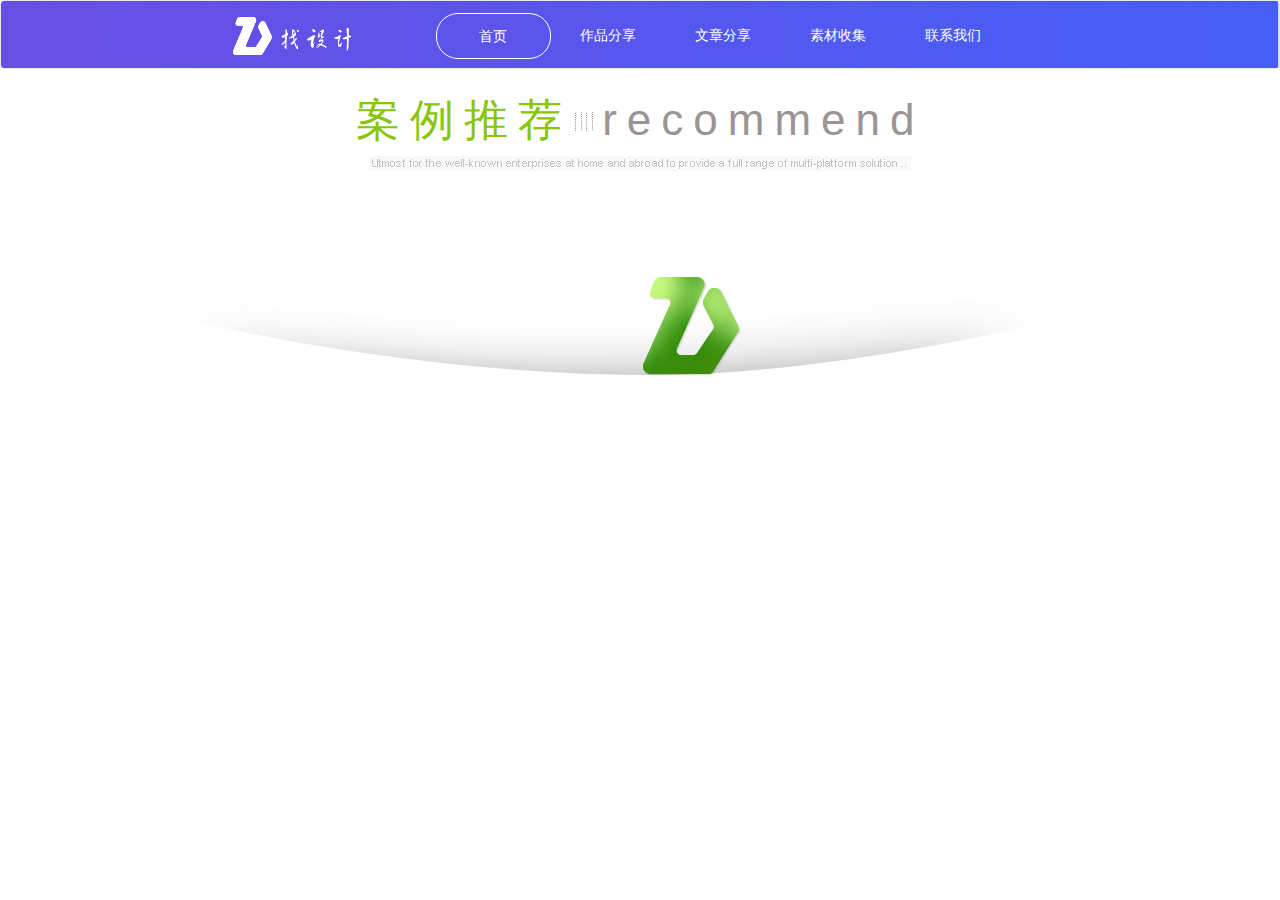
<file: zhaosheji/index.html>
<!DOCTYPE html>
<html lang="en">
<head>
	<meta charset="UTF-8">
	<meta name="viewport" content="width=device-width, initial-scale=1">
	<title>找设计</title>
	<link rel="stylesheet" href="css/bootstrap.css">
	<link rel="stylesheet" href="css/common.css">
</head>
<body>
	<nav class="navbar navbar-default">
		<div class="container">
			<!-- Brand and toggle get grouped for better mobile display -->
			<div class="navbar-header">
				<button type="button" class="navbar-toggle collapsed" data-toggle="collapse" data-target="#bs-example-navbar-collapse-1" aria-expanded="false">
					<span class="sr-only">Toggle navigation</span>
					<span class="icon-bar"></span>
					<span class="icon-bar"></span>
					<span class="icon-bar"></span>
				</button>
				<a class="navbar-brand" href="#"><img src="img/header_logo.png" alt="找设计"></a>
			</div>

			<div class="collapse navbar-collapse" id="bs-example-navbar-collapse-1">
				<ul class="nav navbar-nav">
					<li class="active">
						<a href="#">首页<span class="sr-only">(current)</span></a>
					</li>
					<li><a href="#">作品分享</a></li>
					<li><a href="#">文章分享</a></li>
					<li><a href="#">素材收集</a></li>
					<li><a href="#">联系我们</a></li>
				</ul>
			</div>
		</div>
	</nav>
	<script src="js/jquery.min.js"></script>
	<script src="js/bootstrap.js"></script>
    <!--内容标题-->
    <div class="content_title">
    	<div class="content_title_main">
            <span class="green">案例推荐</span>
            <img src="img/content_pic.png">
            <img src="img/content_pic.png">
            <span class="white">recommend</span>
        </div>
        <img src="img/pic_one.png">              
    </div>
    <div class="content-logo">
        <img src="img/pro_pic.png" class="logo-foot">
        <img src="img/logo_pic.png" class="logo-footer">
    </div>
    <div class="content-serve">
    	<div class="type">
        	<p class="chinese">各种商业平台服务</p>
        	<p class="english">Various business platform services</p>
        </div>    
    </div>
</body>
</html>
</file>
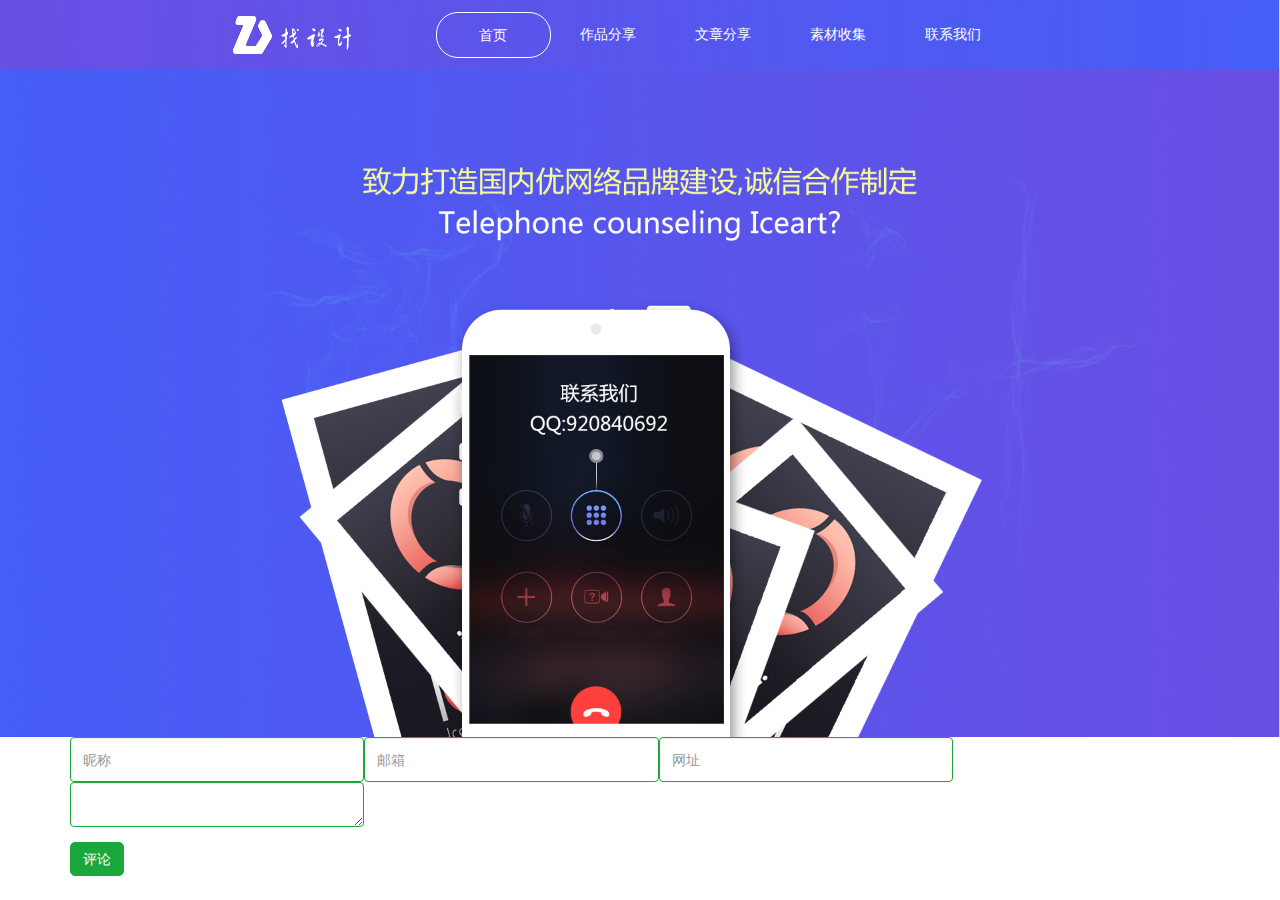
<file: zhaosheji/contact.html>
<!DOCTYPE html>
<html lang="en">
<head>
	<meta charset="UTF-8">
	<meta name="viewport" content="width=device-width, initial-scale=1">
	<title>联系我们</title>
	<link rel="stylesheet" href="css/bootstrap.css">
	<link rel="stylesheet" href="css/common.css">
	<link rel="stylesheet" href="css/contact.css">
</head>
<body>
	<nav class="navbar navbar-default">
		<div class="container">
			<!-- logo -->
			<div class="navbar-header">
				<button type="button" class="navbar-toggle collapsed" data-toggle="collapse" data-target="#bs-example-navbar-collapse-1" aria-expanded="false">
					<span class="sr-only">Toggle navigation</span>
					<span class="icon-bar"></span>
					<span class="icon-bar"></span>
					<span class="icon-bar"></span>
				</button>
				<a class="navbar-brand" href="#"><img src="img/header_logo.png" alt="找设计"></a>
			</div>
				<!-- nav导航 -->
			<div class="collapse navbar-collapse" id="bs-example-navbar-collapse-1">
				<ul class="nav navbar-nav">
					<li class="active">
						<a href="index.html">首页<span class="sr-only">(current)</span></a>
					</li>
					<li><a href="#">作品分享</a></li>
					<li><a href="#">文章分享</a></li>
					<li><a href="#">素材收集</a></li>
					<li><a href="contact.html">联系我们</a></li>
				</ul>
			</div>
		</div>
	</nav>
	<!-- 广告图片 -->
	<div id="banner">
		<img src="img/banner.png" class="img-responsive">
	</div>
		<!-- 提交信息 -->
	<form class="container ">
		<div class="form-group ">
			<input type="text" class="form-control " placeholder="昵称">
			<input type="email" class="form-control " placeholder="邮箱">
			<input type="email" class="form-control " placeholder="网址">
			<textarea class="form-control"></textarea>
		</div>
		<button type="button" class="btn btn-primary" data-toggle="button" aria-pressed="false" autocomplete="off">评论</button>
	</form>
	<script src="js/jquery.min.js"></script>
	<script src="js/bootstrap.js"></script>
</body>
</html>
</file>
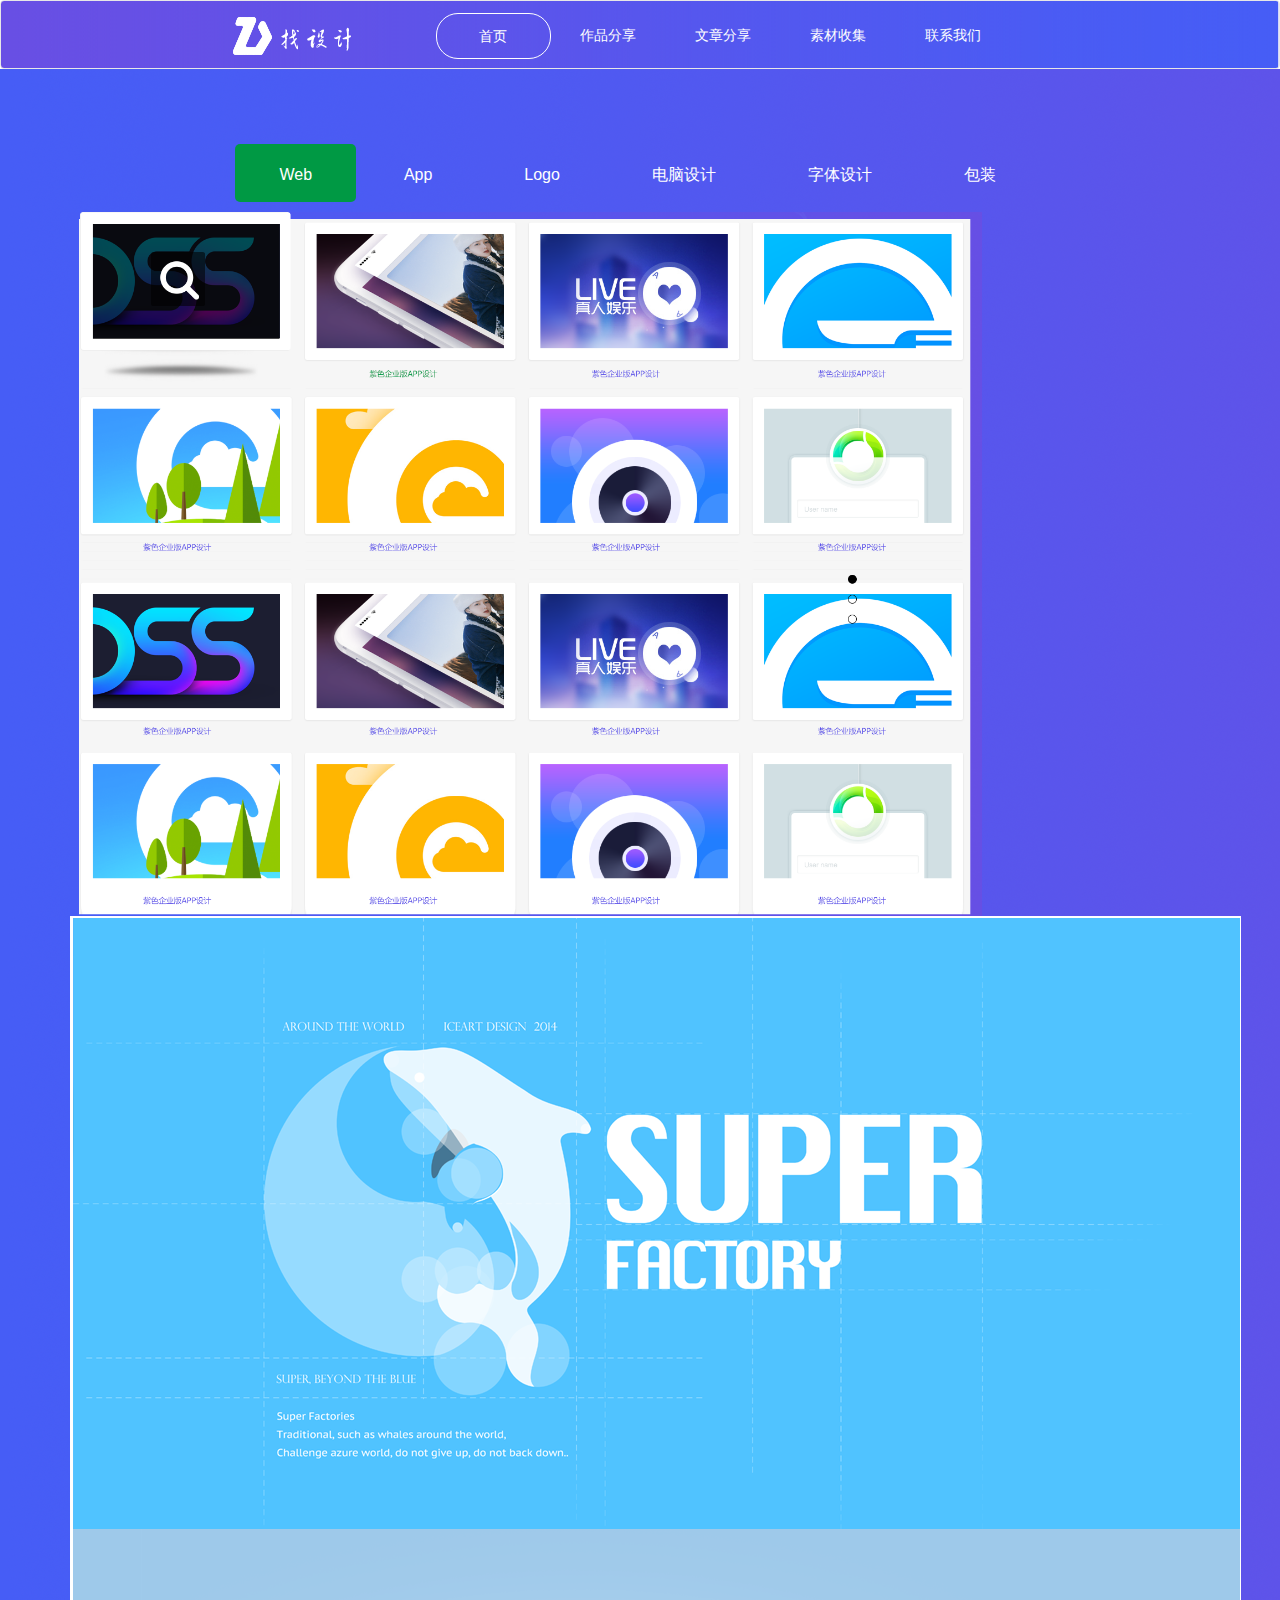
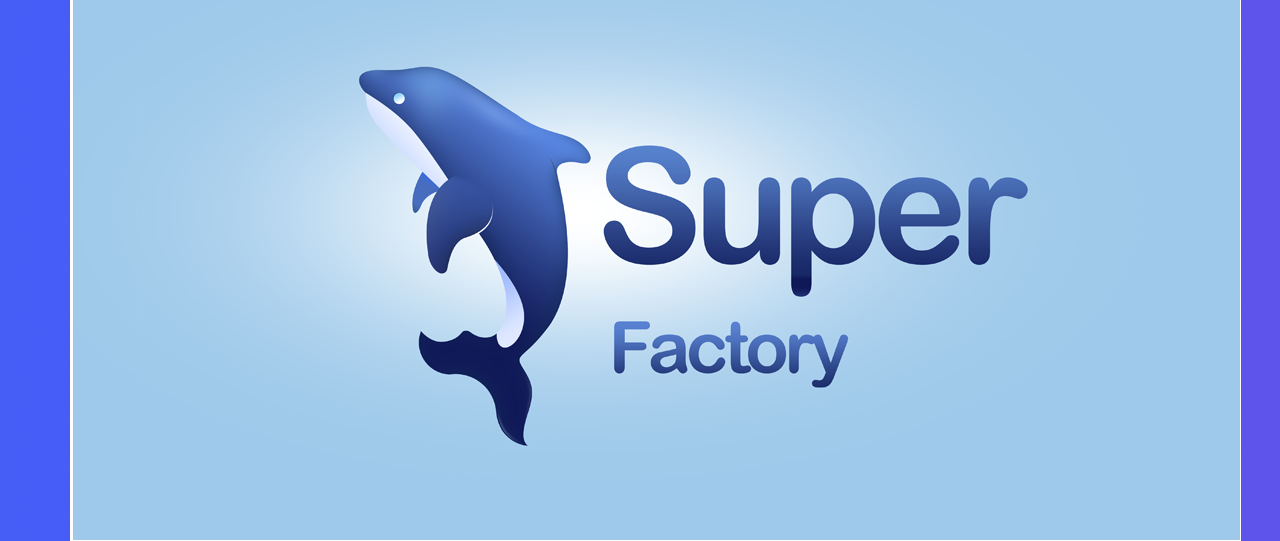
<file: zhaosheji/works-share.html>
<!DOCTYPE html>
<html lang="en">
<head>
	<meta charset="UTF-8">
	<meta name="viewport" content="width=device-width, initial-scale=1">
	<title>Document</title>
	<link rel="stylesheet" href="css/bootstrap.css">
	<link rel="stylesheet" href="css/common.css">
	<link rel="stylesheet" href="css/works-share.css">
</head>
<body>
	<nav class="navbar navbar-default">
		<div class="container">
			<!-- Brand and toggle get grouped for better mobile display -->
			<div class="navbar-header">
				<button type="button" class="navbar-toggle collapsed" data-toggle="collapse" data-target="#bs-example-navbar-collapse-1" aria-expanded="false">
					<span class="sr-only">Toggle navigation</span>
					<span class="icon-bar"></span>
					<span class="icon-bar"></span>
					<span class="icon-bar"></span>
				</button>
				<a class="navbar-brand" href="#"><img src="img/header_logo.png" alt="找设计"></a>
			</div>

			<div class="collapse navbar-collapse" id="bs-example-navbar-collapse-1">
				<ul class="nav navbar-nav">
					<li class="active">
						<a href="#">首页<span class="sr-only">(current)</span></a>
					</li>
					<li><a href="#">作品分享</a></li>
					<li><a href="#">文章分享</a></li>
					<li><a href="#">素材收集</a></li>
					<li><a href="#">联系我们</a></li>
				</ul>
			</div>
		</div>
	</nav>
	<div class="all">
		<div class="main container">
			<ul class="list-inline">
				<li class="bread-nav"><a href="#">Web</a></li>
				<li><a href="#">App</a></li>
				<li><a href="#">Logo</a></li>
				<li><a href="#">电脑设计</a></li>
				<li><a href="#">字体设计</a></li>
				<li><a href="#">包装</a></li>
			</ul>
			<div class="works-show center-block">
				<img src="img/app_design.png" alt="">
			</div>
			<a href="#"><img src="img/works_share_1.png" alt=""></a>
			<a href="#"><img src="img/works_share_2.png" alt=""></a>
		</div>
	</div>
	<script src="js/jquery.min.js"></script>
	<script src="js/bootstrap.js"></script>
</body>
</html>
</file>
<file: zhaosheji/css/common.css>
/*整体*/
.navbar{min-height: 69px;}
.navbar.navbar-default{background: url(../img/header_bg.png) repeat-y; background-size:100% auto; }
/*logo*/
.navbar .navbar-brand{height: auto;padding: 0px;padding-top: 14px;}
.container > .navbar-header, .container-fluid > .navbar-header, .container > .navbar-collapse, .container-fluid > .navbar-collapse{margin-left:15.41666666666667%;}
.navbar .navbar-brand img{width: 125px;height: 42px;float: left;}
/*导航*/
.navbar-nav{margin-top: 12px;margin-left: 80px;}
.navbar-nav > li > a{padding: 0px;width: 115px;text-align: center;line-height: 44px;}
.navbar-default .navbar-nav > .active > a, .navbar-default .navbar-nav > .active > a:hover, .navbar-default .navbar-nav > .active > a:focus{border: 1px solid #fff;background-color:transparent;color: #fff;border-radius: 22px;}
.navbar-default .navbar-nav > li > a{color: #fff;}
.navbar-default .navbar-nav > li > a:hover, .navbar-default .navbar-nav > li > a:focus{color: #fff;}
@media (max-width: 1080px) {
	.navbar .container{width: 100%;}
	.navbar-nav > li > a{width: 90px;}
	.container > .navbar-header, .container-fluid > .navbar-header, .container > .navbar-collapse, .container-fluid > .navbar-collapse{
		margin-left:5%;
	}
}
@media (max-width: 768px) {
	.container > .navbar-header, .container-fluid > .navbar-header, .container > .navbar-collapse, .container-fluid > .navbar-collapse{margin-left: 0px;}
	.navbar-nav{margin-top: 12px;margin-left: 0px;}
	.navbar-nav > li > a{width: auto;}
}
/*头部菜单按钮*/
.navbar-default .navbar-toggle{border-color: #FFF;}
.navbar-default .navbar-toggle:hover,.navbar-default .navbar-toggle:focus{background:transparent; }

.navbar-default .navbar-toggle .icon-bar{background-color:#fff;}
/*内容标题*/
.content_title{width:1200px; margin:0px auto; text-align:center;}
.content_title .content_title_main img{ margin-bottom:20px;}
.content_title .content_title_main span{ font-size:44px; letter-spacing:10px; margin-top:10px;}
.content_title .content_title_main span.green{color:#86c60e;}
.content_title .content_title_main span.white{color:#9c9494; margin-left:5px;}

/*内容logo*/
.content-logo{position:relative;}
.content-logo .logo-foot{width:100%;}
.content-logo .logo-footer{position:absolute; bottom:0px; left:50%;}

/*内容serve*/
.content-serve .type{text-align:center; width:1200px; margin:0px auto; color:#FFF;}
.content-serve .type .chinese{font-size:66px;}
.content-serve .tpye .english{font-size:51px;}
</file>
<file: zhaosheji/css/contact.css>
/*重置*/
.navbar{margin-bottom: 0px;border:none;border-radius:0px;}

/*form提交*/
.form-group{overflow:hidden;}
.form-group .form-control{border:1px solid #1aa83d;width:25.8333%;height:45px;float:left;}
 .form-group .form-control_one{border:1px solid #1aa83d;height:45px;float:left;width:43.75%;}
/* 提示文字颜色 */
/*input:-moz-placeholder,   
textarea:-moz-placeholder {   
    color: #1aa83d;   
}   
  
input:-ms-input-placeholder,   
textarea:-ms-input-placeholder {   
    color: #1aa83d;   
}   
  
input::-webkit-input-placeholder,   
textarea::-webkit-input-placeholder {   
    color: #1aa83d;   
}*/



/*按键(评论)*/
.btn-primary{background:#1aa83d;border:1px solid #1aa83d;border-radius:5px;}
</file>
<file: zhaosheji/css/works-share.css>
.all{background: url(../img/body_bg.png); margin-top: -20px;}
.all .main ul {text-align: center; margin-top: 75px; }
.all .main ul li{padding: 0px 44px;line-height: 54px;}
.all .main ul li a{color: #fff;font-size: 16px;}
.all .main ul .bread-nav {background-color: #009944;border-radius: 5px;font-size: 26px;}
.main .works-show img{width: 80%;margin: 0px auto;}
</file>
